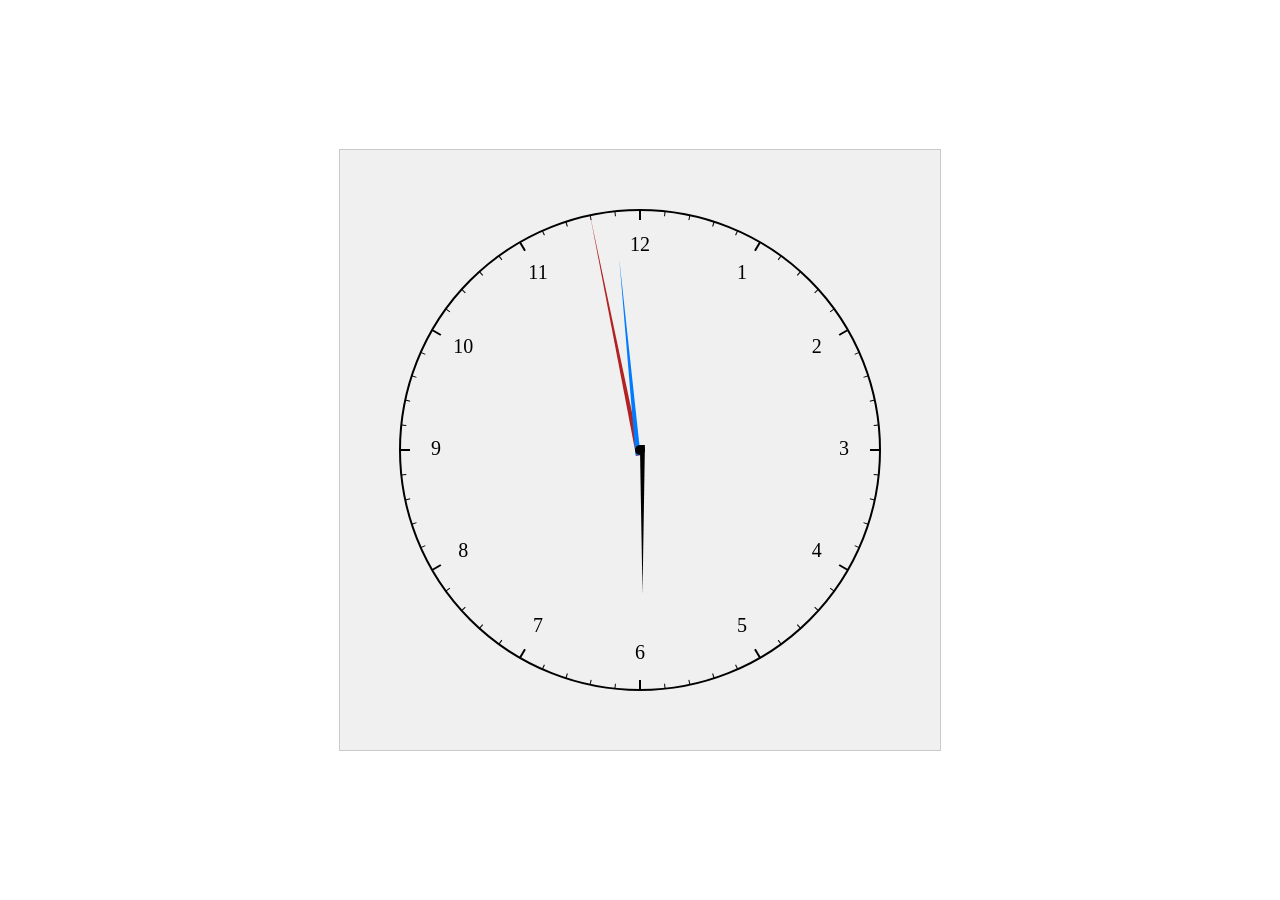
<file: index.html>
<!DOCTYPE html>
<html lang="en">

<head>
    <meta charset="UTF-8">
    <meta name="viewport" content="width=device-width, initial-scale=1.0">
    <title>Canvas Example - Stopwatch animation</title>
    <link rel="stylesheet" href="style.css">
</head>

<body>
    <canvas id="my-canvas">
        Your web browser does not support canvas element.
    </canvas>
    <script src="script.js"></script>
</body>

</html>
</file>
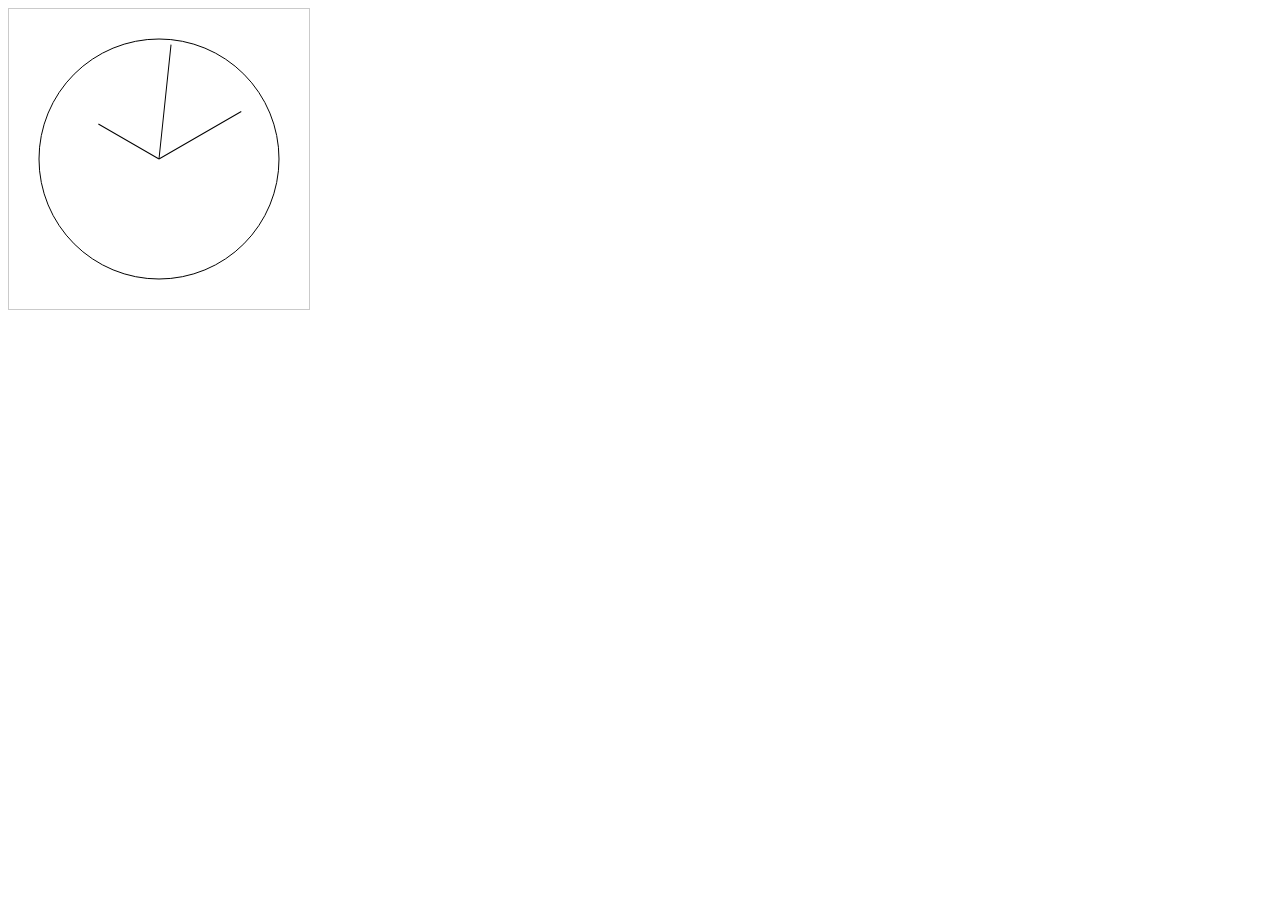
<file: minimal/minimal.html>
<!DOCTYPE html>
<html lang="en">

<head>
    <meta charset="UTF-8">
    <meta name="viewport" content="width=device-width, initial-scale=1.0">
    <title>Canvas Example - Stopwatch animation</title>
    <style>
        #my-canvas {
            border: #cacaca 1px solid;
        }
    </style>
</head>

<body>
    <canvas id="my-canvas" width="300" height="300">
        Your web browser does not support canvas element.
    </canvas>
 <script src="script.js"></script>
</body>

</html>
</file>
<file: style.css>
body {
      margin: 0;
      display: flex;
      justify-content: center;
      align-items: center;
      min-height: 100vh;
  }

  #my-canvas {
      border: #cacaca 1px solid;
      background-color: #f0f0f0;
  }
</file>
